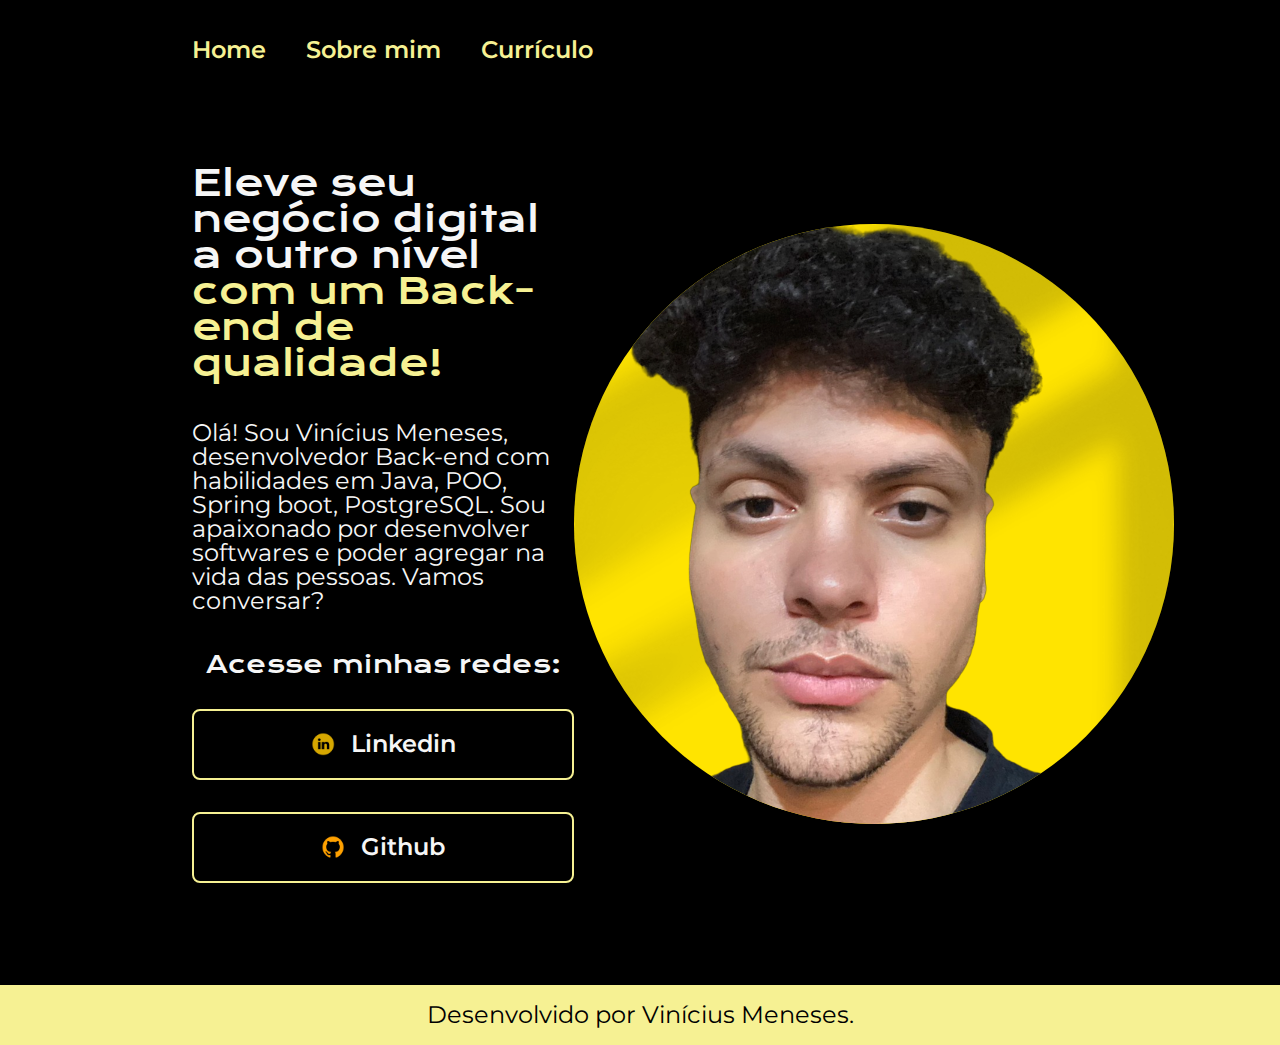
<file: index.html>
<!DOCTYPE html>
<html lang="pt-br">
  <head>
    <meta charset="UTF-8" />
    <meta name="viewport" content="width=device-width, initial-scale=1.0" />
    <title>Portfolio</title>
    <link rel="stylesheet" href="/estilos/style.css" />
    <link rel="stylesheet" href="/estilos/reset.css" />
  </head>
  <body>
    <header class="cabecalho">
      <nav class="cabecalho__menu">
          <a class="cabecalho__menu__link" href="index.html">Home</a>
          <a class="cabecalho__menu__link" href="about.html">Sobre mim</a>
          <a class ="cabecalho__menu__link" href="curriculo.html">Currículo</a>
      </nav>
  </header>
    <main class="apresentacao">
      <section class="apresentacao__conteudo">
        <h1 class="apresentacao__conteudo__titulo">
          Eleve seu negócio digital a outro nível
          <strong class="titulo-destaque">com um Back-end de qualidade!</strong>
        </h1>
        <p class="apresentacao__conteudo__texto">
          Olá! Sou Vinícius Meneses, desenvolvedor Back-end com habilidades em
          Java, POO, Spring boot, PostgreSQL. Sou apaixonado por desenvolver
          softwares e poder agregar na vida das pessoas. Vamos conversar?
        </p>
        <div class="apresentacao__links">
          <h2 class="apresentacao__links__subtitulo">Acesse minhas redes:</h2>
          <a
            class="apresentacao__links__link"
            href="https://www.linkedin.com/in/vinimeneses/"
          >
            <img src="/assets/icone-linkedin-ronde-jaune.png" alt="linkedin" />
            Linkedin
          </a>

          <a
            class="apresentacao__links__link"
            href="https://github.com/vinimeneses"
          >
            <img src="/assets/icone-github-jaune.png" alt="github" /> Github
          </a>
        </div>
      </section>
      <img src="./assets/imagem.png" alt="foto de perfil" />
    </main>
    <footer class="rodape">Desenvolvido por Vinícius Meneses.</footer>
  </body>
</html>
</file>
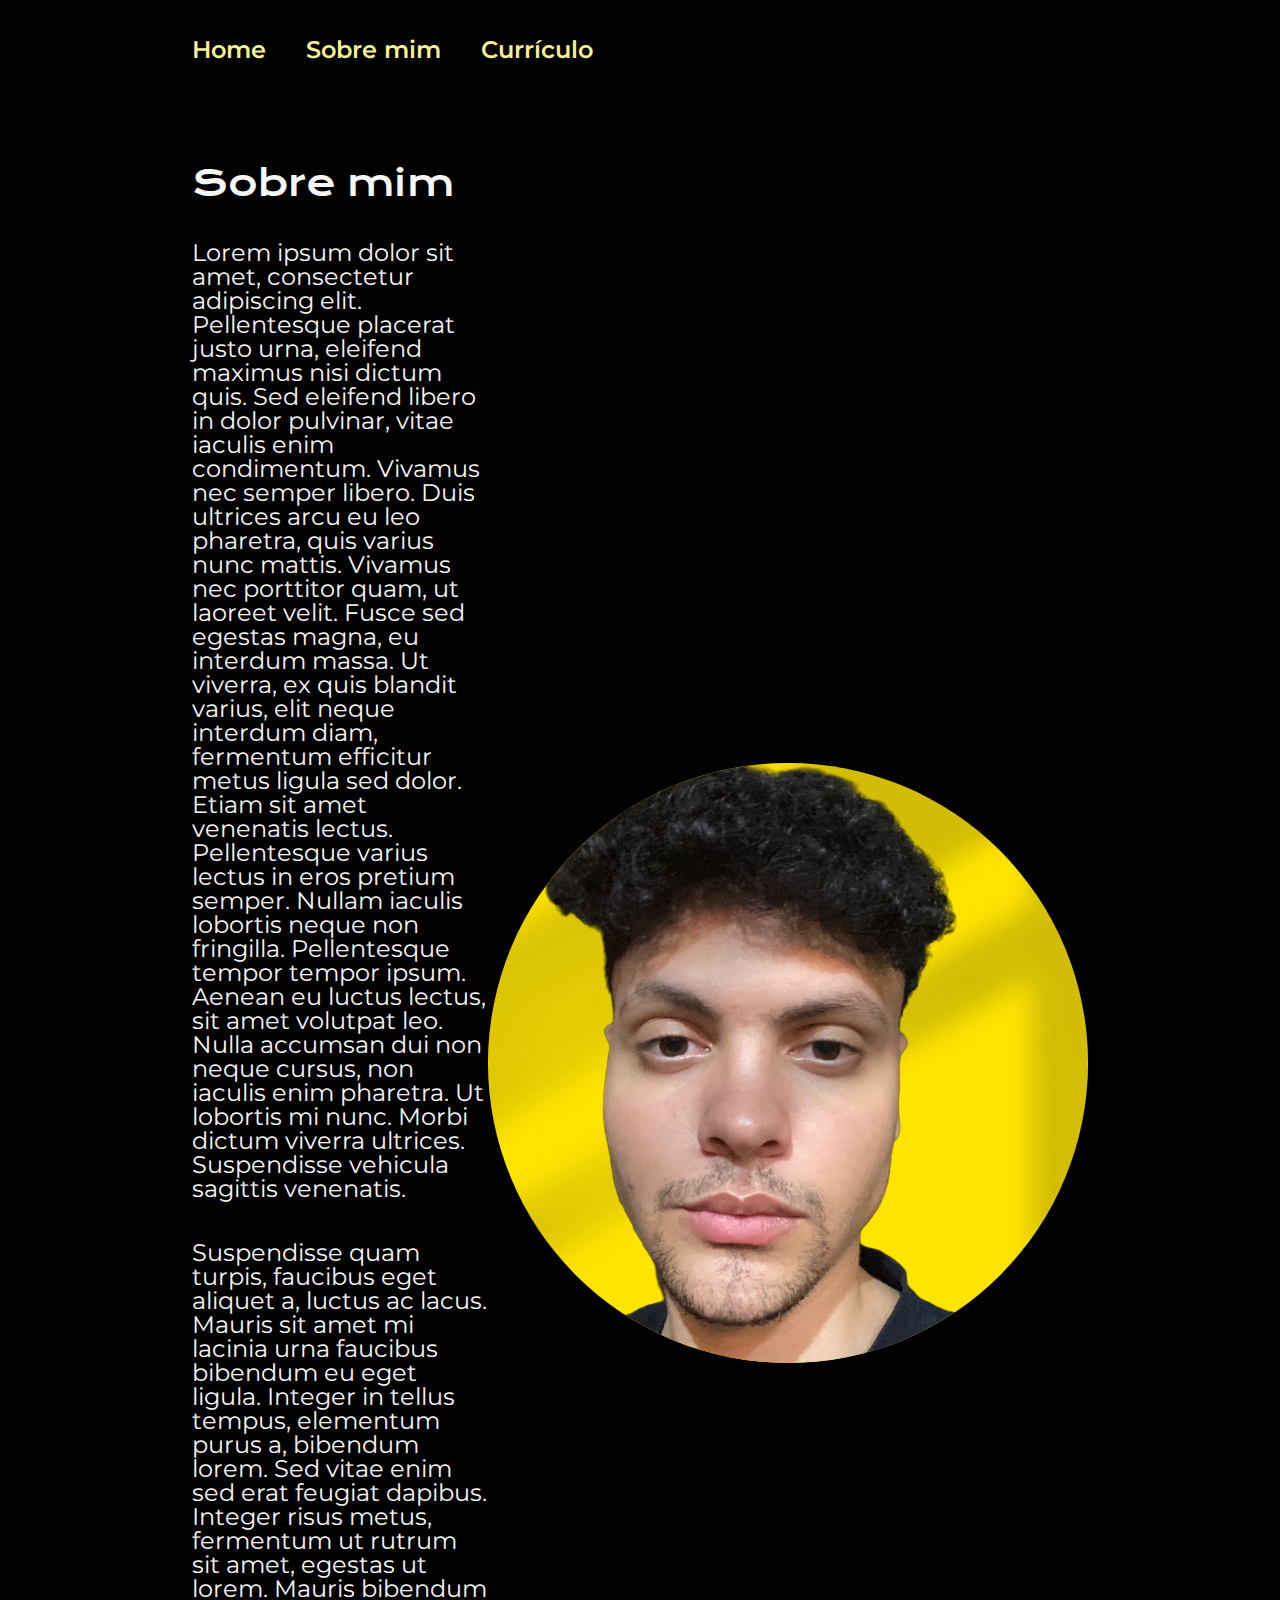
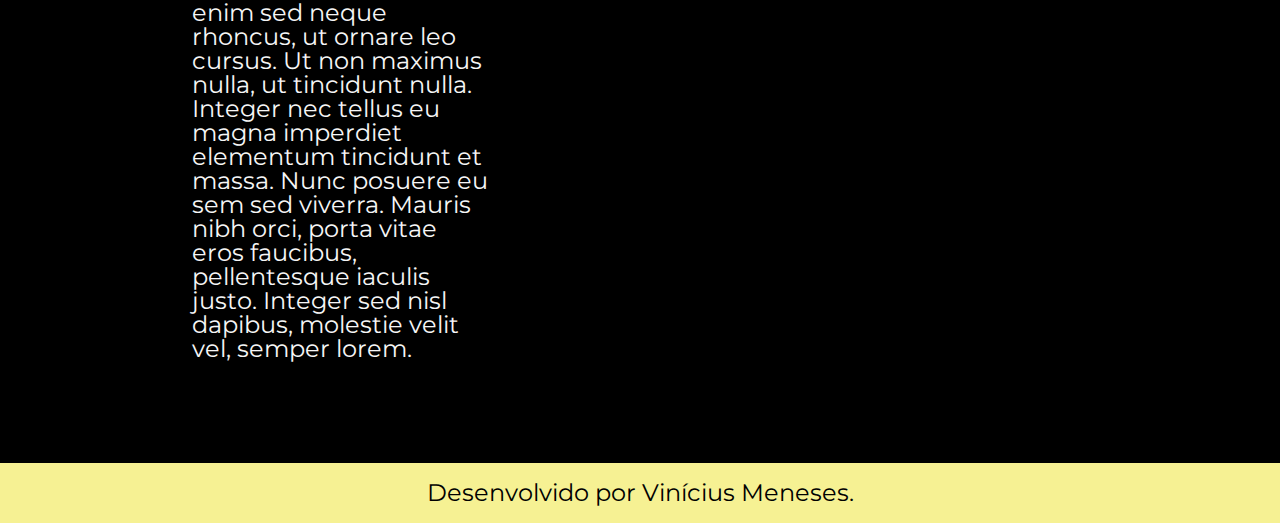
<file: about.html>
<!DOCTYPE html>
<html lang="pt-br">
<head>
    <meta charset="UTF-8">
    <meta http-equiv="X-UA-Compatible" content="IE=edge">
    <meta name="viewport" content="width=device-width, initial-scale=1.0">
    <title>Sobre mim</title>
    <link rel="stylesheet" href="./estilos/style.css">
    <link rel="stylesheet" href="estilos/reset.css">
</head>
<body>
    <header class="cabecalho">
        <nav class="cabecalho__menu">
            <a class="cabecalho__menu__link" href="index.html">Home</a>
            <a class="cabecalho__menu__link" href="about.html">Sobre mim</a>
            <a class ="cabecalho__menu__link" href="curriculo.html">Currículo</a>
        </nav>
    </header>
    <main class="apresentacao">
      <section class="apresentacao__conteudo">
          <h1 class="apresentacao__conteudo__titulo">Sobre mim</h1>
          <p class="apresentacao__conteudo__texto">Lorem ipsum dolor sit amet, consectetur adipiscing elit. Pellentesque placerat justo urna, eleifend maximus nisi dictum quis. Sed eleifend libero in dolor pulvinar, vitae iaculis enim condimentum. Vivamus nec semper libero. Duis ultrices arcu eu leo pharetra, quis varius nunc mattis. Vivamus nec porttitor quam, ut laoreet velit. Fusce sed egestas magna, eu interdum massa. Ut viverra, ex quis blandit varius, elit neque interdum diam, fermentum efficitur metus ligula sed dolor. Etiam sit amet venenatis lectus. Pellentesque varius lectus in eros pretium semper. Nullam iaculis lobortis neque non fringilla. Pellentesque tempor tempor ipsum. Aenean eu luctus lectus, sit amet volutpat leo. Nulla accumsan dui non neque cursus, non iaculis enim pharetra. Ut lobortis mi nunc. Morbi dictum viverra ultrices. Suspendisse vehicula sagittis venenatis.</p>
          <p class="apresentacao__conteudo__texto">Suspendisse quam turpis, faucibus eget aliquet a, luctus ac lacus. Mauris sit amet mi lacinia urna faucibus bibendum eu eget ligula. Integer in tellus tempus, elementum purus a, bibendum lorem. Sed vitae enim sed erat feugiat dapibus. Integer risus metus, fermentum ut rutrum sit amet, egestas ut lorem. Mauris bibendum enim sed neque rhoncus, ut ornare leo cursus. Ut non maximus nulla, ut tincidunt nulla. Integer nec tellus eu magna imperdiet elementum tincidunt et massa. Nunc posuere eu sem sed viverra. Mauris nibh orci, porta vitae eros faucibus, pellentesque iaculis justo. Integer sed nisl dapibus, molestie velit vel, semper lorem.</p>
      </section>
      <img src="assets/imagem.png" alt="perfil">
    </main>
    <footer class="rodape">Desenvolvido por Vinícius Meneses.</footer>
</body>
</html>
</file>
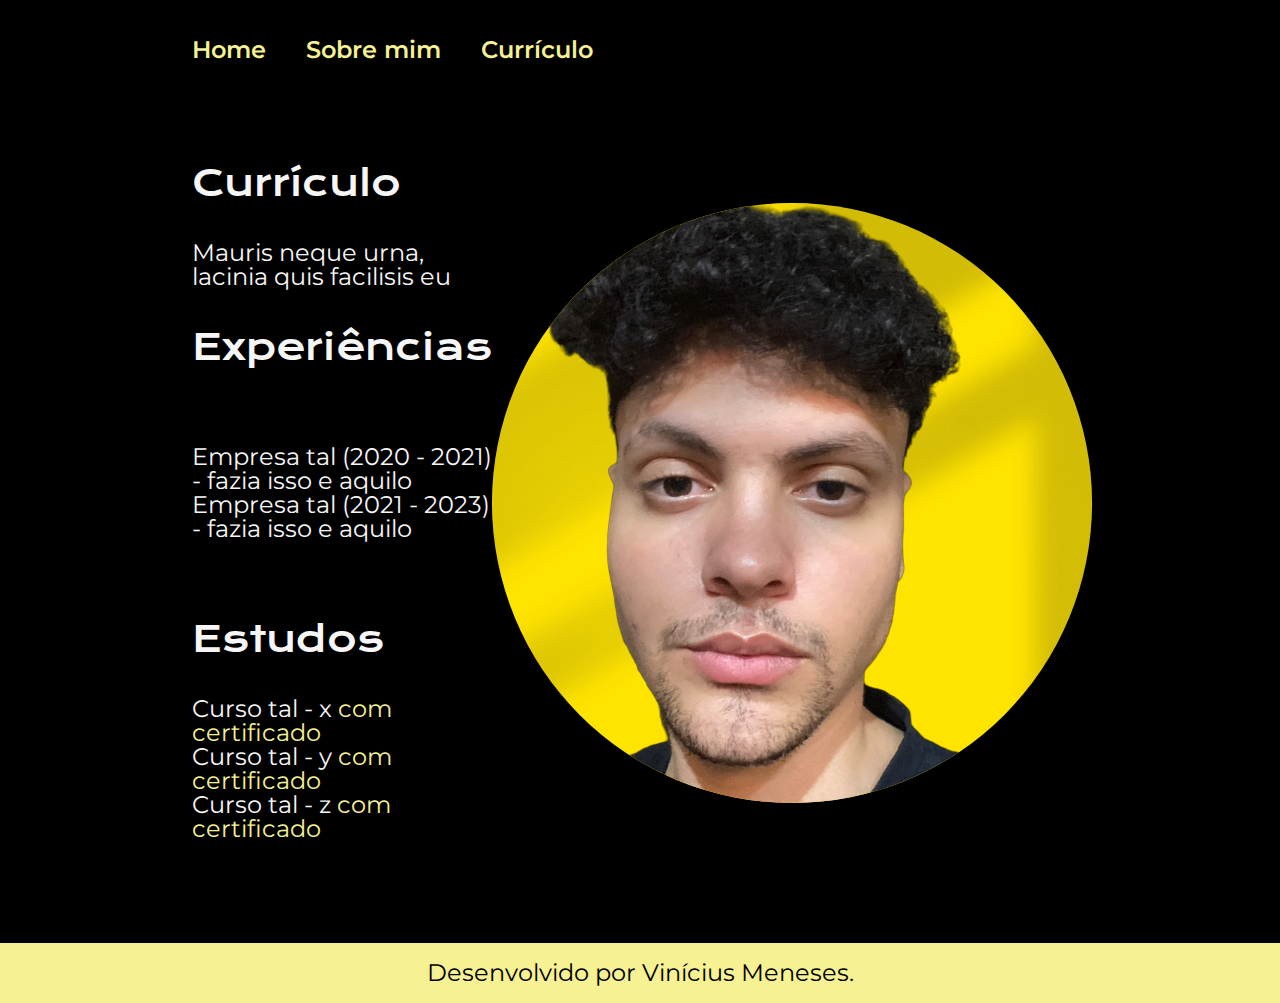
<file: curriculo.html>
<!DOCTYPE html>
<html lang="pt-br">
<head>
    <meta charset="UTF-8">
    <meta http-equiv="X-UA-Compatible" content="IE=edge">
    <meta name="viewport" content="width=device-width, initial-scale=1.0">
    <title>Sobre mim</title>
    <link rel="stylesheet" href="./estilos/style.css">
    <link rel="stylesheet" href="estilos/reset.css">
</head>
<body>
  <header class="cabecalho">
    <nav class="cabecalho__menu">
        <a class="cabecalho__menu__link" href="index.html">Home</a>
        <a class="cabecalho__menu__link" href="about.html">Sobre mim</a>
        <a class ="cabecalho__menu__link" href="curriculo.html">Currículo</a>
    </nav>
</header>

<main class="apresentacao">
  <section class="apresentacao__conteudo">
      <h1 class="apresentacao__conteudo__titulo">Currículo</h1>
      <p class="apresentacao__conteudo__texto">
        Mauris neque urna, lacinia quis facilisis eu
      </p>
      <h2 class="apresentacao__conteudo__titulo">Experiências</h2>
      <p class="apresentacao__conteudo__texto">
      <ul class="apresentacao__conteudo__texto">
          <li> Empresa tal (2020 - 2021) - fazia isso e aquilo </li>
          <li> Empresa tal (2021 - 2023) - fazia isso e aquilo </li>
      </ul>
      </p>
      <h2 class="apresentacao__conteudo__titulo">Estudos</h2>
      <div class="apresentacao__conteudo__texto">
      <ul class="apresentacao__conteudo__texto">
          <li>Curso tal - x <a href="linkdocertificado">com certificado</a> </li>
          <li>Curso tal - y <a href="linkdocertificado">com certificado</a></li>
          <li>Curso tal - z <a href="linkdocertificado">com certificado</a></li>
      </ul>
      </div>    
  </section>
  <img src="./assets/imagem.png" alt="imagem">
</main> 
<footer class="rodape">Desenvolvido por Vinícius Meneses.</footer>
</body>
</html>
</file>
<file: estilos/style.css>
@import url('https://fonts.googleapis.com/css2?family=Krona+One&family=Montserrat:wght@400;600&display=swap');

:root {
    --cor-primaria: #000000;
    --cor-secundaria: #F6F6F6;
    --cor-terciaria: #f6F193;
    --cor-hover: #272727;

    --fonte-principal: 'Krona One', sans-serif;
    --fonte-secundaria: 'Montserrat', sans-serif
}

*{
    margin: 0;
    padding: 0;
}

body{ 
    box-sizing: border-box;
    background-color: var(--cor-primaria);
    color: var(--cor-secundaria);
}

.titulo-destaque{
    color: var(--cor-terciaria);
}

.cabecalho {
    padding: 3% 0% 0% 15%;
}

.cabecalho__menu {
    display: flex;
    gap: 40px;
    text-align: center;
}

.cabecalho__menu__link {
    font-family: var(--fonte-secundaria);
    font-size: 24px;
    font-weight: 600;
    color: var(--cor-terciaria);
    text-decoration: none;

    
}

.apresentacao{
    margin: 8% 15%;
    display: flex;
    align-items: center;
    justify-content: space-between;
}
.apresentacao__conteudo{
    width: 615px;
    display: flex;
    flex-direction: column;
    gap: 40px;
}

.apresentacao__conteudo__titulo{
    font-size: 36px;
    font-family: var(--fonte-principal);
}

.apresentacao__conteudo__texto{
    font-size: 24px;
    font-family: var(--fonte-secundaria);
}

.apresentacao__conteudo__texto a{
    text-decoration: none;
    color: var(--cor-terciaria);
}

.apresentacao__links{
    display: flex;
    flex-direction: column;
    justify-content: space-between;
    align-items: center;
    gap: 32px;
}

.apresentacao__links__subtitulo{
    font-family:var(--fonte-principal);
    font-weight: 400;
    font-size: 24px;
}

.apresentacao__links__link{
    display: flex;
    justify-content: center;
    gap: 16px;
    border: 2px solid var(--cor-terciaria);
    width: 378px;
    text-align: center;
    border-radius: 8px;
    border-color: var(--cor-terciaria);
    font-size: 24px;
    font-weight: 600;
    padding: 21.5px 0;
    text-decoration: none;
    color: var(--cor-secundaria);
    font-family: var(--fonte-secundaria);
}

.apresentacao__links__link img {
    height: 24px;
    display: block;
}

.apresentacao__links__link:hover {
    background-color: var(--cor-hover)
}

.rodape {
    color: var(--cor-primaria);
    background-color: var(--cor-terciaria);
    padding: 18px;
    text-align: center;
    font-family: var(--fonte-secundaria);
    font-size: 24px;
    font-weight: 400;
}
</file>
